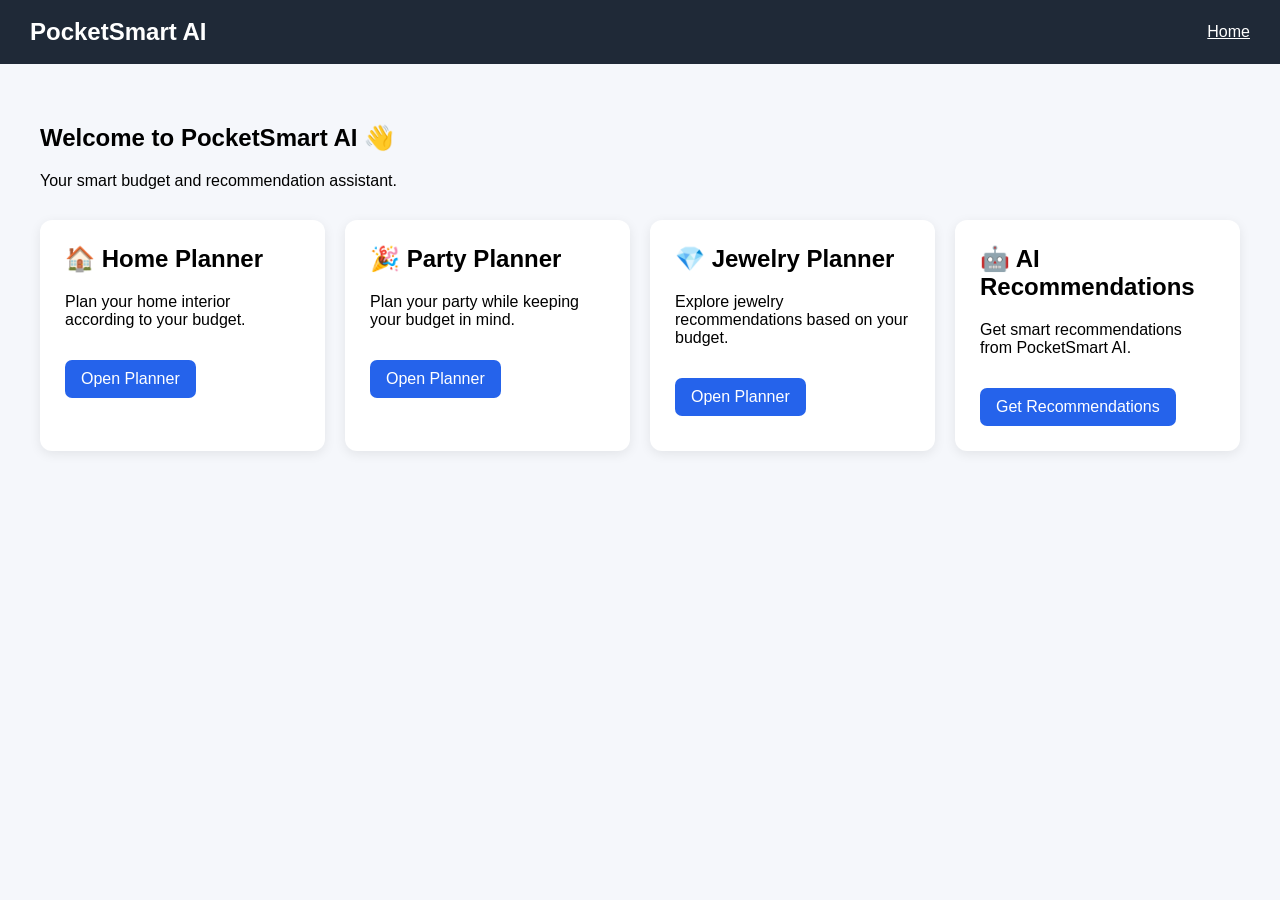
<file: templates/dashboard.html>
<!DOCTYPE html>
<html lang="en">
<head>
    <meta charset="UTF-8">
    <meta name="viewport" content="width=device-width, initial-scale=1.0">

    <title>PocketSmart AI - Dashboard</title>

    <style>
        body {
            margin: 0;
            font-family: Arial, sans-serif;
            background: #f5f7fb;
        }

        .navbar {
            background: #1f2937;
            color: white;
            padding: 18px 30px;
            display: flex;
            justify-content: space-between;
            align-items: center;
        }

        .navbar h1 {
            margin: 0;
        }

        .container {
            padding: 40px;
        }

        .welcome {
            margin-bottom: 30px;
        }

        .cards {
            display: grid;
            grid-template-columns: repeat(auto-fit, minmax(220px, 1fr));
            gap: 20px;
        }

        .card {
            background: white;
            padding: 25px;
            border-radius: 12px;
            box-shadow: 0 3px 12px rgba(0, 0, 0, 0.08);
        }

        .card h2 {
            margin-top: 0;
        }

        .card a {
            display: inline-block;
            margin-top: 15px;
            padding: 10px 16px;
            background: #2563eb;
            color: white;
            text-decoration: none;
            border-radius: 7px;
        }

        .card a:hover {
            background: #1d4ed8;
        }
    </style>
</head>

<body>

    <nav class="navbar">
        <h1>PocketSmart AI</h1>
        <a href="/" style="color:white;">Home</a>
    </nav>

    <main class="container">

        <section class="welcome">
            <h2>Welcome to PocketSmart AI 👋</h2>
            <p>Your smart budget and recommendation assistant.</p>
        </section>

        <section class="cards">

            <div class="card">
                <h2>🏠 Home Planner</h2>
                <p>Plan your home interior according to your budget.</p>
                <a href="/home-planner">Open Planner</a>
            </div>

            <div class="card">
                <h2>🎉 Party Planner</h2>
                <p>Plan your party while keeping your budget in mind.</p>
                <a href="/party-planner">Open Planner</a>
            </div>

            <div class="card">
                <h2>💎 Jewelry Planner</h2>
                <p>Explore jewelry recommendations based on your budget.</p>
                <a href="/jewelry-planner">Open Planner</a>
            </div>

            <div class="card">
                <h2>🤖 AI Recommendations</h2>
                <p>Get smart recommendations from PocketSmart AI.</p>
                <a href="/recommendations">Get Recommendations</a>
            </div>

        </section>

    </main>

</body>
</html>
</file>
